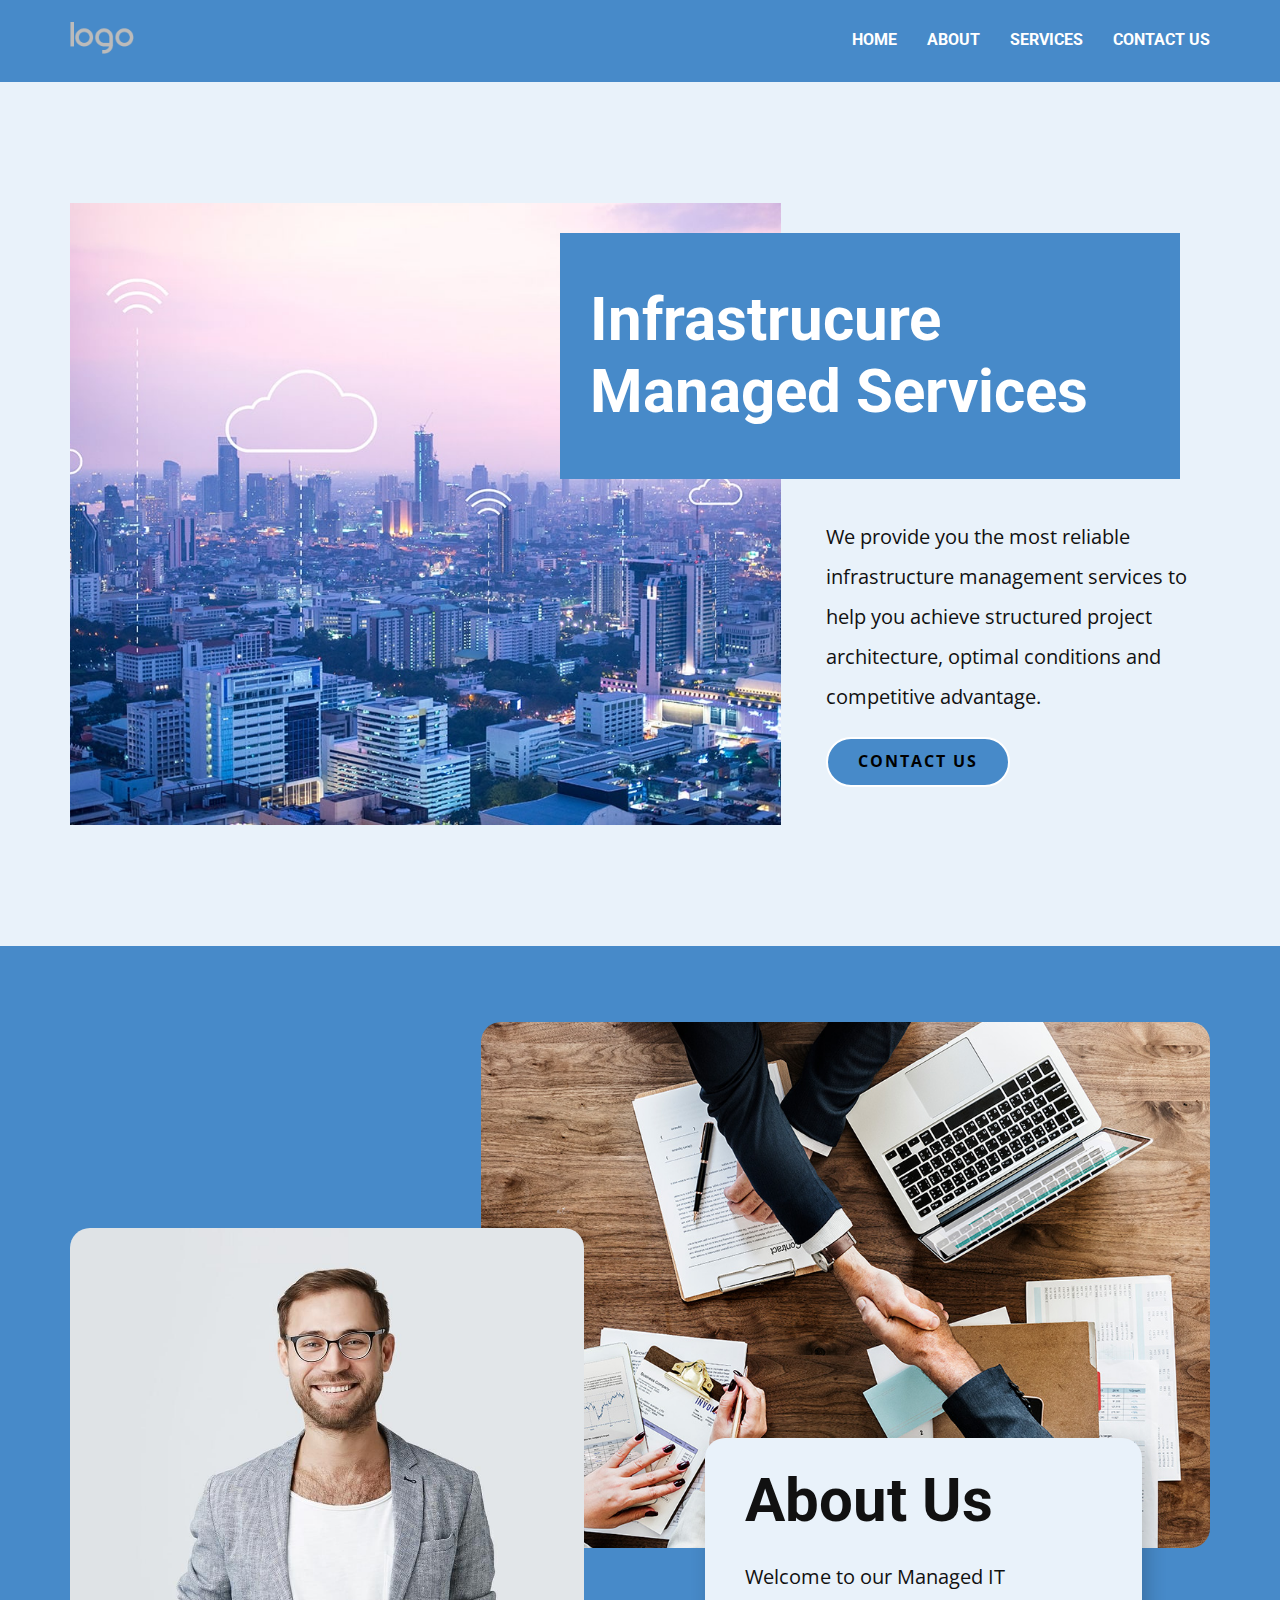
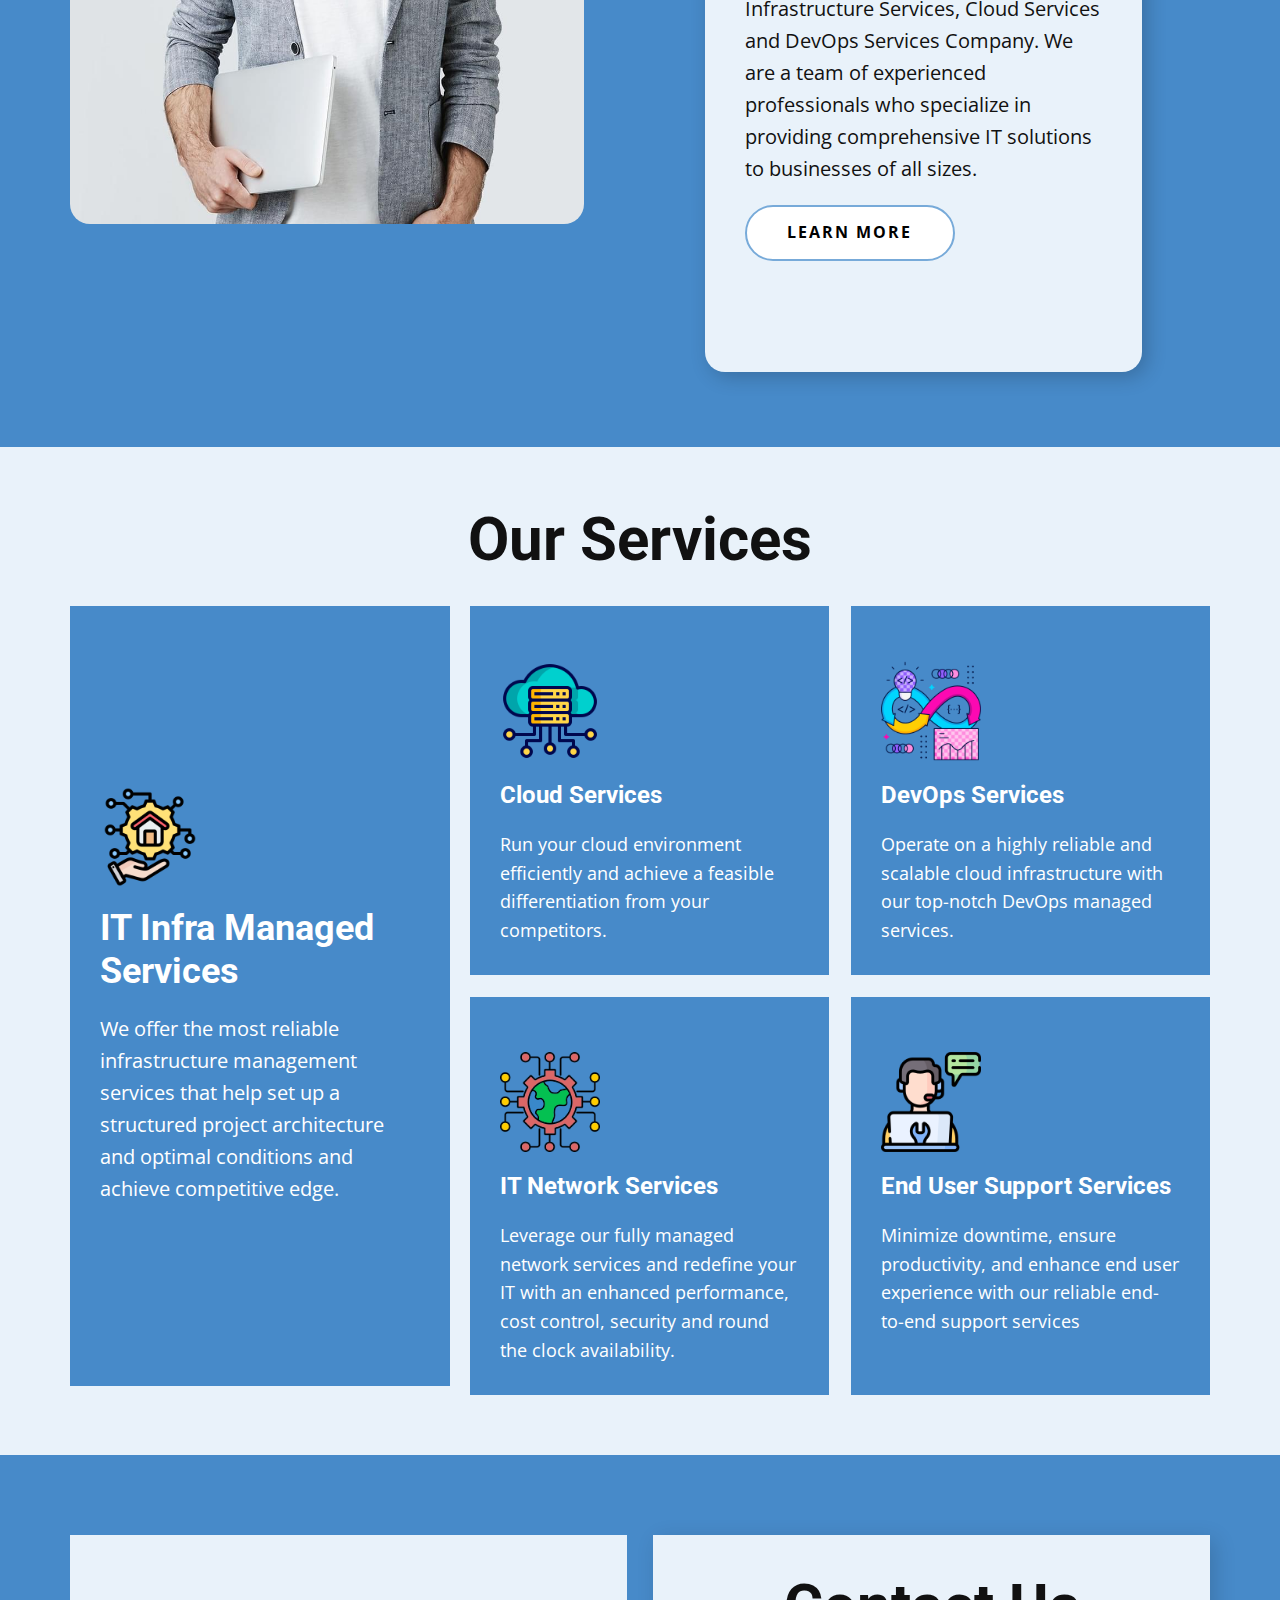
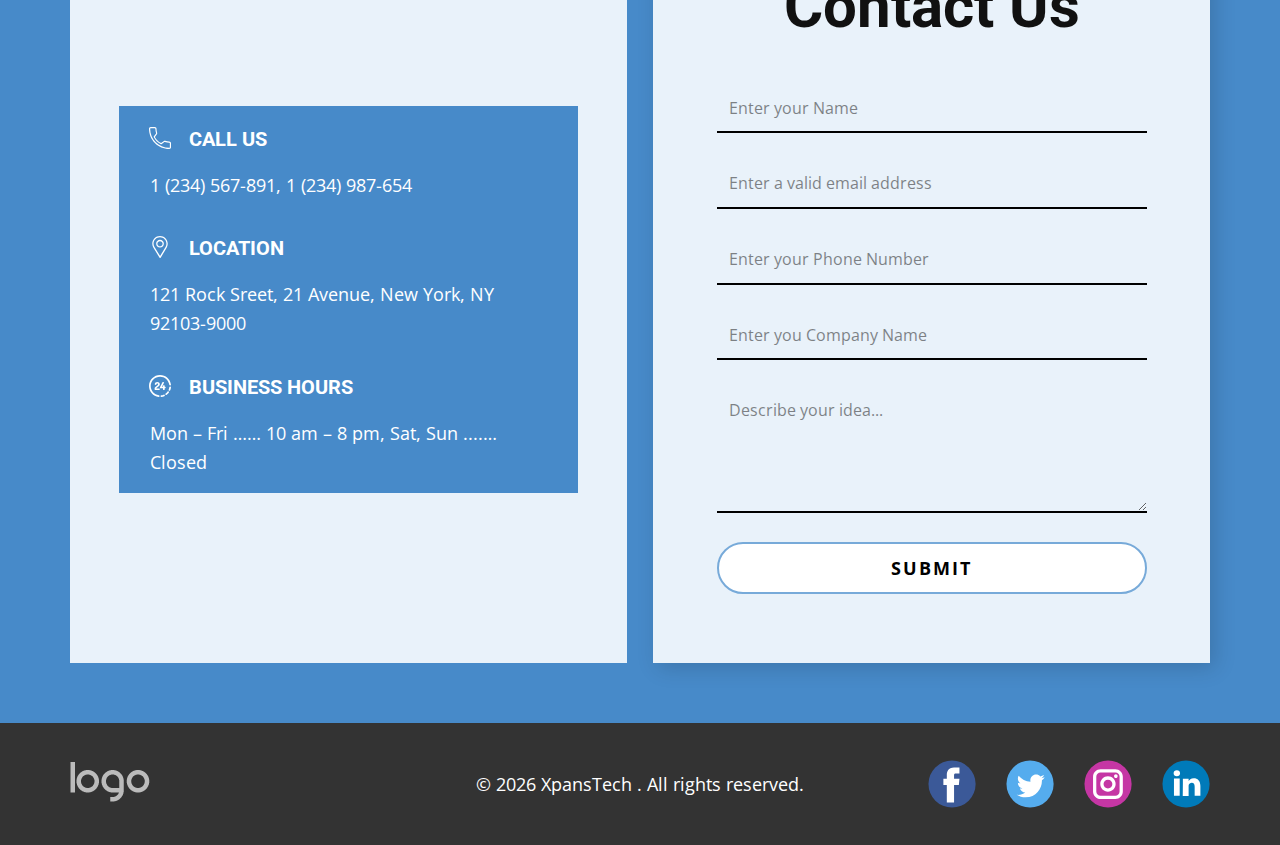
<file: index.html>
<!DOCTYPE html>
<html style="font-size: 16px;" lang="en"><head>
    <meta name="viewport" content="width=device-width, initial-scale=1.0">
    <meta charset="utf-8">
    <meta name="keywords" content="​Infrastrucure Managed Services, About Us, Our Services">
    <meta name="description" content="">
    <title>Home</title>
    <link rel="stylesheet" href="nicepage.css" media="screen">
<link rel="stylesheet" href="Home.css" media="screen">
    <script class="u-script" type="text/javascript" src="jquery.js" defer=""></script>
    <script class="u-script" type="text/javascript" src="nicepage.js" defer=""></script>
    <meta name="generator" content="Nicepage 5.9.3, nicepage.com">
    <meta name="referrer" content="origin">
    <link id="u-theme-google-font" rel="stylesheet" href="https://fonts.googleapis.com/css?family=Roboto:100,100i,300,300i,400,400i,500,500i,700,700i,900,900i|Open+Sans:300,300i,400,400i,500,500i,600,600i,700,700i,800,800i">
    
    
    
    
    <script type="application/ld+json">{
		"@context": "http://schema.org",
		"@type": "Organization",
		"name": "",
		"logo": "images/default-logo.png",
		"sameAs": []
}</script>
    <meta name="theme-color" content="#478ac9">
    <meta property="og:title" content="Home">
    <meta property="og:type" content="website">
  <meta data-intl-tel-input-cdn-path="intlTelInput/"></head>
  <body data-home-page="Home.html" data-home-page-title="Home" class="u-body u-xl-mode" data-lang="en"><header class="u-clearfix u-header u-palette-1-base u-header" id="sec-580e"><div class="u-clearfix u-sheet u-valign-middle u-sheet-1">
        <a href="#" class="u-image u-logo u-image-1" data-image-width="80" data-image-height="40">
          <img src="images/default-logo.png" class="u-logo-image u-logo-image-1">
        </a>
        <nav class="u-menu u-menu-one-level u-offcanvas u-menu-1">
          <div class="menu-collapse" style="font-size: 1rem; letter-spacing: 0px; font-weight: 700; text-transform: uppercase;">
            <a class="u-button-style u-custom-active-border-color u-custom-border u-custom-border-color u-custom-borders u-custom-hover-border-color u-custom-left-right-menu-spacing u-custom-padding-bottom u-custom-text-active-color u-custom-text-color u-custom-text-hover-color u-custom-top-bottom-menu-spacing u-nav-link u-text-active-palette-1-base u-text-hover-palette-2-base" href="#">
              <svg class="u-svg-link" viewBox="0 0 24 24"><use xmlns:xlink="http://www.w3.org/1999/xlink" xlink:href="#menu-hamburger"></use></svg>
              <svg class="u-svg-content" version="1.1" id="menu-hamburger" viewBox="0 0 16 16" x="0px" y="0px" xmlns:xlink="http://www.w3.org/1999/xlink" xmlns="http://www.w3.org/2000/svg"><g><rect y="1" width="16" height="2"></rect><rect y="7" width="16" height="2"></rect><rect y="13" width="16" height="2"></rect>
</g></svg>
            </a>
          </div>
          <div class="u-custom-menu u-nav-container">
            <ul class="u-custom-font u-heading-font u-nav u-spacing-30 u-unstyled u-nav-1"><li class="u-nav-item"><a class="u-border-2 u-border-active-palette-1-base u-border-hover-palette-1-base u-border-no-left u-border-no-right u-border-no-top u-button-style u-nav-link u-text-active-black u-text-hover-grey-90 u-text-white" href="Home.html#Home" style="padding: 10px 0px;">Home</a>
</li><li class="u-nav-item"><a class="u-border-2 u-border-active-palette-1-base u-border-hover-palette-1-base u-border-no-left u-border-no-right u-border-no-top u-button-style u-nav-link u-text-active-black u-text-hover-grey-90 u-text-white" href="Home.html#About" style="padding: 10px 0px;">About</a>
</li><li class="u-nav-item"><a class="u-border-2 u-border-active-palette-1-base u-border-hover-palette-1-base u-border-no-left u-border-no-right u-border-no-top u-button-style u-nav-link u-text-active-black u-text-hover-grey-90 u-text-white" href="Home.html#Services" style="padding: 10px 0px;">Services</a>
</li><li class="u-nav-item"><a class="u-border-2 u-border-active-palette-1-base u-border-hover-palette-1-base u-border-no-left u-border-no-right u-border-no-top u-button-style u-nav-link u-text-active-black u-text-hover-grey-90 u-text-white" href="Home.html#Contact" style="padding: 10px 0px;">Contact Us</a>
</li></ul>
          </div>
          <div class="u-custom-menu u-nav-container-collapse">
            <div class="u-black u-container-style u-inner-container-layout u-opacity u-opacity-95 u-sidenav">
              <div class="u-inner-container-layout u-sidenav-overflow">
                <div class="u-menu-close"></div>
                <ul class="u-align-center u-nav u-popupmenu-items u-unstyled u-nav-2"><li class="u-nav-item"><a class="u-button-style u-nav-link" href="Home.html#Home">Home</a>
</li><li class="u-nav-item"><a class="u-button-style u-nav-link" href="Home.html#About">About</a>
</li><li class="u-nav-item"><a class="u-button-style u-nav-link" href="Home.html#Services">Services</a>
</li><li class="u-nav-item"><a class="u-button-style u-nav-link" href="Home.html#Contact">Contact Us</a>
</li></ul>
              </div>
            </div>
            <div class="u-black u-menu-overlay u-opacity u-opacity-70"></div>
          </div>
        </nav>
      </div></header>
    <section class="u-align-center u-clearfix u-palette-1-light-3 u-section-1" id="Home">
      <div class="u-clearfix u-sheet u-valign-middle-xl u-sheet-1">
        <div class="u-clearfix u-expanded-width-lg u-expanded-width-md u-expanded-width-xl u-gutter-30 u-layout-wrap u-layout-wrap-1">
          <div class="u-layout">
            <div class="u-layout-row">
              <div class="u-container-style u-image u-layout-cell u-size-38 u-image-1" data-image-width="1200" data-image-height="800">
                <div class="u-container-layout u-container-layout-1"></div>
              </div>
              <div class="u-align-left u-container-style u-layout-cell u-right-cell u-shape-rectangle u-size-22 u-layout-cell-2">
                <div class="u-container-layout u-valign-top-xl u-container-layout-2">
                  <div class="u-align-left u-container-style u-group u-palette-1-base u-group-1">
                    <div class="u-container-layout u-valign-middle u-container-layout-3">
                      <h2 class="u-text u-text-1"> Infrastrucure Managed Services</h2>
                    </div>
                  </div>
                  <p class="u-align-left-xs u-text u-text-2">We provide you the most reliable infrastructure management services to help you achieve structured project architecture, optimal conditions and competitive advantage. </p>
                  <a href="Home.html#Contact" class="u-active-white u-border-2 u-border-active-palette-1-base u-border-hover-palette-1-base u-border-white u-btn u-btn-round u-button-style u-hover-white u-palette-1-base u-radius-50 u-text-active-black u-text-black u-text-hover-black u-btn-1" data-animation-name="" data-animation-duration="0" data-animation-delay="0" data-animation-direction="">contact Us</a>
                </div>
              </div>
            </div>
          </div>
        </div>
      </div>
    </section>
    <section class="u-align-center u-clearfix u-palette-1-base u-section-2" id="About" data-animation-name="" data-animation-duration="0" data-animation-delay="0" data-animation-direction="">
      <div class="u-clearfix u-sheet u-valign-middle-lg u-valign-middle-xl u-sheet-1">
        <img class="u-image u-image-round u-radius-20 u-image-1" src="images/hgghgh.jpg" data-image-width="1000" data-image-height="722">
        <img class="u-image u-image-round u-radius-20 u-image-2" src="images/vvv.jpg" data-image-width="1139" data-image-height="1080">
        <div class="u-align-left u-container-style u-expanded-width-xs u-group u-palette-1-light-3 u-radius-20 u-shape-round u-group-1">
          <div class="u-container-layout u-container-layout-1">
            <h2 class="u-align-center-sm u-align-center-xs u-align-left-lg u-align-left-md u-align-left-xl u-text u-text-1" data-animation-name="" data-animation-duration="0" data-animation-delay="0" data-animation-direction="">About Us</h2>
            <p class="u-align-center-sm u-align-center-xs u-text u-text-2">Welcome to our Managed IT Infrastructure Services, Cloud Services and DevOps Services Company. We are a team of experienced professionals who specialize in providing comprehensive IT solutions to businesses of all sizes.&nbsp;&nbsp;<i></i>
            </p>
            <a class="u-active-palette-1-light-1 u-align-center-sm u-align-center-xs u-border-2 u-border-active-white u-border-hover-white u-border-palette-1-light-1 u-btn u-btn-round u-button-style u-hover-palette-1-light-1 u-radius-50 u-text-active-white u-text-black u-text-hover-white u-white u-btn-1" target="_blank">learn more</a>
          </div>
        </div>
      </div>
    </section>
    <section class="u-align-center u-clearfix u-palette-1-light-3 u-section-3" id="Services" data-animation-name="" data-animation-duration="0" data-animation-delay="0" data-animation-direction="">
      <div class="u-clearfix u-sheet u-valign-middle-md u-valign-middle-sm u-valign-middle-xs u-sheet-1">
        <h2 class="u-align-center u-text u-text-1">Our Services</h2>
        <div class="u-container-style u-expanded-width-md u-expanded-width-sm u-expanded-width-xs u-group u-palette-1-base u-shape-rectangle u-group-1">
          <div class="u-container-layout u-valign-middle u-container-layout-1"><span class="u-align-center-sm u-align-center-xs u-align-left-lg u-align-left-md u-align-left-xl u-file-icon u-icon u-icon-1"><img src="images/10068951.png" alt=""></span>
            <h3 class="u-align-center-sm u-align-center-xs u-text u-text-default u-text-2">IT Infra Managed Services</h3>
            <p class="u-align-center-sm u-align-center-xs u-text u-text-default u-text-white u-text-3"> We offer the most reliable infrastructure management services that help set up a structured project architecture and optimal conditions and achieve competitive edge.</p>
          </div>
        </div>
        <div class="u-expanded-width-md u-expanded-width-sm u-expanded-width-xs u-list u-list-1">
          <div class="u-repeater u-repeater-1">
            <div class="u-align-left u-container-style u-list-item u-palette-1-base u-repeater-item u-list-item-1">
              <div class="u-container-layout u-similar-container u-valign-middle-xs u-valign-top-lg u-valign-top-md u-valign-top-sm u-valign-top-xl u-container-layout-2"><span class="u-align-center-sm u-align-center-xs u-file-icon u-icon u-icon-2" data-animation-name="" data-animation-duration="0" data-animation-delay="0" data-animation-direction=""><img src="images/2316109.png" alt=""></span>
                <h4 class="u-align-center-sm u-align-center-xs u-text u-text-default u-text-4">Cloud Services</h4>
                <p class="u-align-center-sm u-align-center-xs u-text u-text-default u-text-5"> Run your cloud environment efficiently and achieve a feasible differentiation from your competitors.</p>
              </div>
            </div>
            <div class="u-align-left u-container-style u-list-item u-palette-1-base u-repeater-item u-video-cover">
              <div class="u-container-layout u-similar-container u-valign-middle-xs u-valign-top-lg u-valign-top-md u-valign-top-sm u-valign-top-xl u-container-layout-3"><span class="u-align-center-sm u-align-center-xs u-file-icon u-icon u-icon-3" data-animation-name="" data-animation-duration="0" data-animation-delay="0" data-animation-direction=""><img src="images/7067842.png" alt=""></span>
                <h4 class="u-align-center-sm u-align-center-xs u-text u-text-default u-text-6"> DevOps Services</h4>
                <p class="u-align-center-sm u-align-center-xs u-text u-text-default u-text-7"> Operate on a highly reliable and scalable cloud infrastructure with our top-notch DevOps managed services.</p>
              </div>
            </div>
            <div class="u-align-left u-container-style u-list-item u-palette-1-base u-repeater-item u-video-cover">
              <div class="u-container-layout u-similar-container u-valign-middle-xs u-valign-top-lg u-valign-top-md u-valign-top-sm u-valign-top-xl u-container-layout-4"><span class="u-align-center-sm u-align-center-xs u-file-icon u-icon u-icon-4" data-animation-name="" data-animation-duration="0" data-animation-delay="0" data-animation-direction=""><img src="images/10283913.png" alt=""></span>
                <h4 class="u-align-center-sm u-align-center-xs u-text u-text-default u-text-8">IT Network Services</h4>
                <p class="u-align-center-sm u-align-center-xs u-text u-text-default u-text-9"> Leverage our fully managed network services and redefine your IT with an enhanced performance, cost control, security and round the clock availability.</p>
              </div>
            </div>
            <div class="u-align-left u-container-style u-list-item u-palette-1-base u-repeater-item u-video-cover">
              <div class="u-container-layout u-similar-container u-valign-middle-xs u-valign-top-lg u-valign-top-md u-valign-top-sm u-valign-top-xl u-container-layout-5"><span class="u-align-center-sm u-align-center-xs u-file-icon u-icon u-icon-5" data-animation-name="" data-animation-duration="0" data-animation-delay="0" data-animation-direction=""><img src="images/4233834.png" alt=""></span>
                <h4 class="u-align-center-sm u-align-center-xs u-text u-text-default u-text-10">End User Support Services</h4>
                <p class="u-align-center-sm u-align-center-xs u-text u-text-default u-text-11"> Minimize downtime, ensure productivity, and enhance end user experience with our reliable end-to-end support services</p>
              </div>
            </div>
          </div>
        </div>
      </div>
    </section>
    <section class="u-clearfix u-palette-1-base u-section-4" id="Contact">
      <div class="u-expanded-width u-palette-1-base u-shape u-shape-rectangle u-shape-1"></div>
      <div class="u-clearfix u-gutter-26 u-layout-wrap u-layout-wrap-1">
        <div class="u-layout">
          <div class="u-layout-row">
            <div class="u-align-center-sm u-align-center-xs u-container-style u-layout-cell u-palette-1-light-3 u-size-30 u-layout-cell-1">
              <div class="u-container-layout u-valign-middle-lg u-valign-middle-md u-valign-middle-xl u-container-layout-1">
                <div class="u-list u-list-1">
                  <div class="u-repeater u-repeater-1">
                    <div class="u-container-style u-list-item u-palette-1-base u-repeater-item u-list-item-1">
                      <div class="u-container-layout u-similar-container u-valign-middle-xl u-container-layout-2"><span class="u-icon u-icon-circle u-text-white u-icon-1"><svg class="u-svg-link" preserveAspectRatio="xMidYMin slice" viewBox="0 0 405.333 405.333" style=""><use xmlns:xlink="http://www.w3.org/1999/xlink" xlink:href="#svg-9ccf"></use></svg><svg class="u-svg-content" viewBox="0 0 405.333 405.333" x="0px" y="0px" id="svg-9ccf" style="enable-background:new 0 0 405.333 405.333;"><g><g><path d="M373.333,266.88c-25.003,0-49.493-3.904-72.725-11.584c-11.328-3.904-24.171-0.896-31.637,6.699l-46.016,34.752    c-52.779-28.16-86.571-61.931-114.389-114.368l33.813-44.928c8.512-8.533,11.563-20.971,7.915-32.64    C142.592,81.472,138.667,56.96,138.667,32c0-17.643-14.357-32-32-32H32C14.357,0,0,14.357,0,32    c0,205.845,167.488,373.333,373.333,373.333c17.643,0,32-14.357,32-32V298.88C405.333,281.237,390.976,266.88,373.333,266.88z     M384,373.333c0,5.888-4.8,10.667-10.667,10.667c-194.091,0-352-157.909-352-352c0-5.888,4.8-10.667,10.667-10.667h74.667    c5.867,0,10.667,4.779,10.667,10.667c0,27.243,4.267,53.995,12.629,79.36c1.237,3.989,0.235,8.107-3.669,12.16l-38.827,51.413    c-2.453,3.264-2.837,7.637-0.981,11.264c31.637,62.144,70.059,100.587,132.651,132.651c3.605,1.877,8.021,1.493,11.285-0.981    l52.523-39.808c2.859-2.816,7.061-3.797,10.859-2.539c25.515,8.427,52.267,12.693,79.531,12.693    c5.867,0,10.667,4.779,10.667,10.667V373.333z"></path>
</g>
</g></svg></span>
                        <h5 class="u-text u-text-1">Call Us</h5>
                        <p class="u-text u-text-2">1 (234) 567-891, 1 (234) 987-654</p>
                      </div>
                    </div>
                    <div class="u-container-style u-list-item u-palette-1-base u-repeater-item u-list-item-2">
                      <div class="u-container-layout u-similar-container u-valign-middle-xl u-container-layout-3"><span class="u-icon u-icon-circle u-text-white u-icon-2"><svg class="u-svg-link" preserveAspectRatio="xMidYMin slice" viewBox="0 0 512 512" style=""><use xmlns:xlink="http://www.w3.org/1999/xlink" xlink:href="#svg-ff8a"></use></svg><svg class="u-svg-content" viewBox="0 0 512 512" x="0px" y="0px" id="svg-ff8a" style="enable-background:new 0 0 512 512;"><g><g><path d="M256,0C156.748,0,76,80.748,76,180c0,33.534,9.289,66.26,26.869,94.652l142.885,230.257    c2.737,4.411,7.559,7.091,12.745,7.091c0.04,0,0.079,0,0.119,0c5.231-0.041,10.063-2.804,12.75-7.292L410.611,272.22    C427.221,244.428,436,212.539,436,180C436,80.748,355.252,0,256,0z M384.866,256.818L258.272,468.186l-129.905-209.34    C113.734,235.214,105.8,207.95,105.8,180c0-82.71,67.49-150.2,150.2-150.2S406.1,97.29,406.1,180    C406.1,207.121,398.689,233.688,384.866,256.818z"></path>
</g>
</g><g><g><path d="M256,90c-49.626,0-90,40.374-90,90c0,49.309,39.717,90,90,90c50.903,0,90-41.233,90-90C346,130.374,305.626,90,256,90z     M256,240.2c-33.257,0-60.2-27.033-60.2-60.2c0-33.084,27.116-60.2,60.2-60.2s60.1,27.116,60.1,60.2    C316.1,212.683,289.784,240.2,256,240.2z"></path>
</g>
</g></svg></span>
                        <h5 class="u-text u-text-3">Location</h5>
                        <p class="u-text u-text-4">121 Rock Sreet, 21 Avenue, New York, NY 92103-9000</p>
                      </div>
                    </div>
                    <div class="u-container-style u-list-item u-palette-1-base u-repeater-item u-list-item-3">
                      <div class="u-container-layout u-similar-container u-valign-middle-xl u-container-layout-4"><span class="u-icon u-icon-circle u-text-white u-icon-3"><svg class="u-svg-link" preserveAspectRatio="xMidYMin slice" viewBox="0 0 512.00042 512" style=""><use xmlns:xlink="http://www.w3.org/1999/xlink" xlink:href="#svg-279b"></use></svg><svg class="u-svg-content" viewBox="0 0 512.00042 512" id="svg-279b"><path d="m172.578125 310.394531v2.308594h67.191406c6.414063 0 12.054688 7.953125 12.054688 17.183594 0 9.234375-5.640625 17.695312-12.054688 17.695312h-91.300781c-7.183594 0-17.441406-4.871093-17.441406-12.308593v-24.878907c0-40.265625 80.789062-63.347656 80.789062-95.917969 0-8.207031-5.128906-18.210937-19.492187-18.210937-10.257813 0-19.234375 5.128906-19.234375 19.238281 0 7.4375-7.953125 14.617188-21.03125 14.617188-10.257813 0-17.953125-4.617188-17.953125-20.773438 0-31.289062 28.726562-49.242187 57.960937-49.242187 29.753906 0 59.757813 18.722656 59.757813 53.089843 0 55.652344-79.246094 73.863282-79.246094 97.199219zm216.199219-20.773437c0-9.230469-4.101563-18.464844-12.308594-18.464844h-11.027344v-17.953125c0-8.460937-10.003906-12.054687-20.007812-12.054687-10 0-20.003906 3.59375-20.003906 12.054687v17.953125h-22.054688l45.394531-91.046875c.769531-1.792969 1.28125-3.332031 1.28125-4.871094 0-9.234375-13.078125-15.132812-20.003906-15.132812-6.414063 0-12.824219 2.820312-16.671875 10.257812l-59.242188 116.183594c-1.539062 2.820313-2.054687 5.640625-2.054687 7.691406 0 8.976563 5.898437 13.851563 13.335937 13.851563h60.015626v27.183594c0 8.207031 10.003906 12.3125 20.003906 12.3125 10.003906 0 20.007812-4.105469 20.007812-12.3125v-27.183594h11.027344c6.15625 0 12.308594-9.234375 12.308594-18.46875zm-48.105469 167.53125c-17.921875 7.503906-36.804687 12.554687-56.128906 15.003906-10.957031 1.390625-18.710938 11.402344-17.320313 22.359375 1.386719 10.925781 11.367188 18.714844 22.355469 17.324219 22.90625-2.90625 45.292969-8.894532 66.546875-17.792969 10.1875-4.269531 14.988281-15.984375 10.71875-26.171875-4.265625-10.1875-15.980469-14.992188-26.171875-10.722656zm116.710937-72.226563c-8.769531-6.710937-21.324218-5.039062-28.039062 3.730469-11.757812 15.367188-25.519531 29.113281-40.898438 40.855469-8.78125 6.699219-10.464843 19.25-3.765624 28.03125 6.714843 8.792969 19.269531 10.453125 28.035156 3.761719 18.199218-13.894532 34.484375-30.15625 48.398437-48.339844 6.710938-8.773438 5.039063-21.324219-3.730469-28.039063zm37.125-117.773437c-10.949218-1.386719-20.964843 6.371094-22.351562 17.328125-2.445312 19.320312-7.484375 38.199219-14.980469 56.121093-4.261719 10.1875.542969 21.90625 10.730469 26.167969 10.148438 4.246094 21.890625-.496093 26.171875-10.730469 8.886719-21.253906 14.863281-43.636718 17.761719-66.535156 1.386718-10.957031-6.371094-20.964844-17.332032-22.351562zm-265.167968 205.003906c-107.941406-13.691406-189.339844-106.214844-189.339844-215.210938 0-119.894531 97.023438-216.945312 216.941406-216.945312 108.996094 0 201.511719 81.398438 215.207032 189.34375 1.390624 10.957031 11.414062 18.714844 22.355468 17.324219 10.957032-1.390625 18.714844-11.398438 17.324219-22.359375-16.101563-126.933594-124.492187-224.308594-254.886719-224.308594-142.003906 0-256.941406 114.921875-256.941406 256.945312 0 130.527344 97.496094 238.804688 224.304688 254.894532 10.929687 1.382812 20.964843-6.335938 22.359374-17.324219 1.390626-10.957031-6.367187-20.96875-17.324218-22.359375zm0 0"></path></svg></span>
                        <h5 class="u-text u-text-5">Business Hours</h5>
                        <p class="u-text u-text-6">Mon – Fri …… 10 am – 8 pm, Sat, Sun ....… Closed</p>
                      </div>
                    </div>
                  </div>
                </div>
              </div>
            </div>
            <div class="u-align-center u-container-style u-layout-cell u-palette-1-light-3 u-size-30 u-layout-cell-2">
              <div class="u-container-layout u-container-layout-5">
                <h3 class="u-align-center u-text u-text-7" data-animation-name="" data-animation-duration="0" data-animation-delay="0" data-animation-direction="">Contact Us</h3>
                <div class="u-align-left u-form u-form-1">
                  <form action="https://forms.nicepagesrv.com/v2/form/process" class="u-clearfix u-form-spacing-28 u-form-vertical u-inner-form" style="padding: 10px" source="email" name="form">
                    <div class="u-form-group u-form-name">
                      <label for="name-5a14" class="u-form-control-hidden u-label" wfd-invisible="true">Name</label>
                      <input type="text" placeholder="Enter your Name" id="name-5a14" name="name" class="u-border-2 u-border-black u-border-no-left u-border-no-right u-border-no-top u-input u-input-rectangle u-palette-1-light-3 u-text-body-color" required="">
                    </div>
                    <div class="u-form-email u-form-group">
                      <label for="email-5a14" class="u-form-control-hidden u-label" wfd-invisible="true">Email</label>
                      <input type="email" placeholder="Enter a valid email address" id="email-5a14" name="email" class="u-border-2 u-border-black u-border-no-left u-border-no-right u-border-no-top u-input u-input-rectangle u-palette-1-light-3 u-text-body-color" required="">
                    </div>
                    <div class="u-form-group u-form-phone">
                      <label for="text-9d53" class="u-form-control-hidden u-label"></label>
                      <input type="tel" id="text-9d53" name="Number" class="u-border-2 u-border-black u-border-no-left u-border-no-right u-border-no-top u-input u-input-rectangle u-palette-1-light-3 u-text-body-color" placeholder="Enter your Phone Number" required="required">
                    </div>
                    <div class="u-form-group">
                      <label for="text-36b9" class="u-form-control-hidden u-label"></label>
                      <input type="text" id="text-36b9" name="text" class="u-border-2 u-border-black u-border-no-left u-border-no-right u-border-no-top u-input u-input-rectangle u-palette-1-light-3 u-text-body-color" placeholder="Enter you Company Name" required="required">
                    </div>
                    <div class="u-form-group u-form-message">
                      <label for="message-5a14" class="u-form-control-hidden u-label" wfd-invisible="true">Message</label>
                      <textarea placeholder="Describe your idea..." rows="4" cols="50" id="message-5a14" name="message" class="u-border-2 u-border-black u-border-no-left u-border-no-right u-border-no-top u-input u-input-rectangle u-palette-1-light-3 u-text-body-color" required=""></textarea>
                    </div>
                    <div class="u-form-group u-form-submit">
                      <a href="#" class="u-active-palette-1-light-1 u-border-2 u-border-active-white u-border-hover-white u-border-palette-1-light-1 u-btn u-btn-round u-btn-submit u-button-style u-hover-palette-1-light-1 u-radius-50 u-text-active-white u-text-black u-text-hover-white u-white u-btn-1" data-animation-name="" data-animation-duration="0" data-animation-delay="0" data-animation-direction="">Submit</a>
                      <input type="submit" value="submit" class="u-form-control-hidden" wfd-invisible="true">
                    </div>
                    <div class="u-form-send-message u-form-send-success" wfd-invisible="true"> Thank you! Your message has been sent. </div>
                    <div class="u-form-send-error u-form-send-message" wfd-invisible="true"> Unable to send your message. Please fix errors then try again. </div>
                    <input type="hidden" value="" name="recaptchaResponse" wfd-invisible="true">
                    <input type="hidden" name="formServices" value="c128a06fda8a84b79218383d88ad74d3">
                  </form>
                </div>
              </div>
            </div>
          </div>
        </div>
      </div>
    </section>
    
    
    <footer class="u-align-center-md u-align-center-sm u-align-center-xs u-clearfix u-footer u-grey-80" id="sec-3ff5"><div class="u-clearfix u-sheet u-sheet-1">
        <a href="#" class="u-image u-logo u-image-1" data-image-width="80" data-image-height="40">
          <img src="images/default-logo.png" class="u-logo-image u-logo-image-1">
        </a>
        <div class="u-align-right u-social-icons u-spacing-30 u-social-icons-1">
          <a class="u-social-url" title="facebook" target="_blank" href=""><span class="u-icon u-social-facebook u-social-icon u-icon-1"><svg class="u-svg-link" preserveAspectRatio="xMidYMin slice" viewBox="0 0 112 112" style=""><use xmlns:xlink="http://www.w3.org/1999/xlink" xlink:href="#svg-ce14"></use></svg><svg class="u-svg-content" viewBox="0 0 112 112" x="0" y="0" id="svg-ce14"><circle fill="currentColor" cx="56.1" cy="56.1" r="55"></circle><path fill="#FFFFFF" d="M73.5,31.6h-9.1c-1.4,0-3.6,0.8-3.6,3.9v8.5h12.6L72,58.3H60.8v40.8H43.9V58.3h-8V43.9h8v-9.2
      c0-6.7,3.1-17,17-17h12.5v13.9H73.5z"></path></svg></span>
          </a>
          <a class="u-social-url" title="twitter" target="_blank" href=""><span class="u-icon u-social-icon u-social-twitter u-icon-2"><svg class="u-svg-link" preserveAspectRatio="xMidYMin slice" viewBox="0 0 112 112" style=""><use xmlns:xlink="http://www.w3.org/1999/xlink" xlink:href="#svg-899d"></use></svg><svg class="u-svg-content" viewBox="0 0 112 112" x="0" y="0" id="svg-899d"><circle fill="currentColor" class="st0" cx="56.1" cy="56.1" r="55"></circle><path fill="#FFFFFF" d="M83.8,47.3c0,0.6,0,1.2,0,1.7c0,17.7-13.5,38.2-38.2,38.2C38,87.2,31,85,25,81.2c1,0.1,2.1,0.2,3.2,0.2
      c6.3,0,12.1-2.1,16.7-5.7c-5.9-0.1-10.8-4-12.5-9.3c0.8,0.2,1.7,0.2,2.5,0.2c1.2,0,2.4-0.2,3.5-0.5c-6.1-1.2-10.8-6.7-10.8-13.1
      c0-0.1,0-0.1,0-0.2c1.8,1,3.9,1.6,6.1,1.7c-3.6-2.4-6-6.5-6-11.2c0-2.5,0.7-4.8,1.8-6.7c6.6,8.1,16.5,13.5,27.6,14
      c-0.2-1-0.3-2-0.3-3.1c0-7.4,6-13.4,13.4-13.4c3.9,0,7.3,1.6,9.8,4.2c3.1-0.6,5.9-1.7,8.5-3.3c-1,3.1-3.1,5.8-5.9,7.4
      c2.7-0.3,5.3-1,7.7-2.1C88.7,43,86.4,45.4,83.8,47.3z"></path></svg></span>
          </a>
          <a class="u-social-url" title="instagram" target="_blank" href=""><span class="u-icon u-social-icon u-social-instagram u-icon-3"><svg class="u-svg-link" preserveAspectRatio="xMidYMin slice" viewBox="0 0 112 112" style=""><use xmlns:xlink="http://www.w3.org/1999/xlink" xlink:href="#svg-62c0"></use></svg><svg class="u-svg-content" viewBox="0 0 112 112" x="0" y="0" id="svg-62c0"><circle fill="currentColor" cx="56.1" cy="56.1" r="55"></circle><path fill="#FFFFFF" d="M55.9,38.2c-9.9,0-17.9,8-17.9,17.9C38,66,46,74,55.9,74c9.9,0,17.9-8,17.9-17.9C73.8,46.2,65.8,38.2,55.9,38.2
      z M55.9,66.4c-5.7,0-10.3-4.6-10.3-10.3c-0.1-5.7,4.6-10.3,10.3-10.3c5.7,0,10.3,4.6,10.3,10.3C66.2,61.8,61.6,66.4,55.9,66.4z"></path><path fill="#FFFFFF" d="M74.3,33.5c-2.3,0-4.2,1.9-4.2,4.2s1.9,4.2,4.2,4.2s4.2-1.9,4.2-4.2S76.6,33.5,74.3,33.5z"></path><path fill="#FFFFFF" d="M73.1,21.3H38.6c-9.7,0-17.5,7.9-17.5,17.5v34.5c0,9.7,7.9,17.6,17.5,17.6h34.5c9.7,0,17.5-7.9,17.5-17.5V38.8
      C90.6,29.1,82.7,21.3,73.1,21.3z M83,73.3c0,5.5-4.5,9.9-9.9,9.9H38.6c-5.5,0-9.9-4.5-9.9-9.9V38.8c0-5.5,4.5-9.9,9.9-9.9h34.5
      c5.5,0,9.9,4.5,9.9,9.9V73.3z"></path></svg></span>
          </a>
          <a class="u-social-url" target="_blank" data-type="LinkedIn" title="LinkedIn" href=""><span class="u-icon u-social-icon u-social-linkedin u-icon-4"><svg class="u-svg-link" preserveAspectRatio="xMidYMin slice" viewBox="0 0 112 112" style=""><use xmlns:xlink="http://www.w3.org/1999/xlink" xlink:href="#svg-4bea"></use></svg><svg class="u-svg-content" viewBox="0 0 112 112" x="0" y="0" id="svg-4bea"><circle fill="currentColor" cx="56.1" cy="56.1" r="55"></circle><path fill="#FFFFFF" d="M41.3,83.7H27.9V43.4h13.4V83.7z M34.6,37.9L34.6,37.9c-4.6,0-7.5-3.1-7.5-7c0-4,3-7,7.6-7s7.4,3,7.5,7
      C42.2,34.8,39.2,37.9,34.6,37.9z M89.6,83.7H76.2V62.2c0-5.4-1.9-9.1-6.8-9.1c-3.7,0-5.9,2.5-6.9,4.9c-0.4,0.9-0.4,2.1-0.4,3.3v22.5
      H48.7c0,0,0.2-36.5,0-40.3h13.4v5.7c1.8-2.7,5-6.7,12.1-6.7c8.8,0,15.4,5.8,15.4,18.1V83.7z"></path></svg></span>
          </a>
        </div>
        <p class="u-align-center-lg u-align-center-md u-align-center-xl u-text u-text-1"> ©&nbsp;<span id="year"></span>&nbsp;XpansTech&nbsp;. All rights reserved.</p>
      </div></footer>
      <script>
        let date = new Date();
        let year = date.getFullYear();
        document.getElementById("year").innerText = year;
      </script>
  
</body></html>
</file>
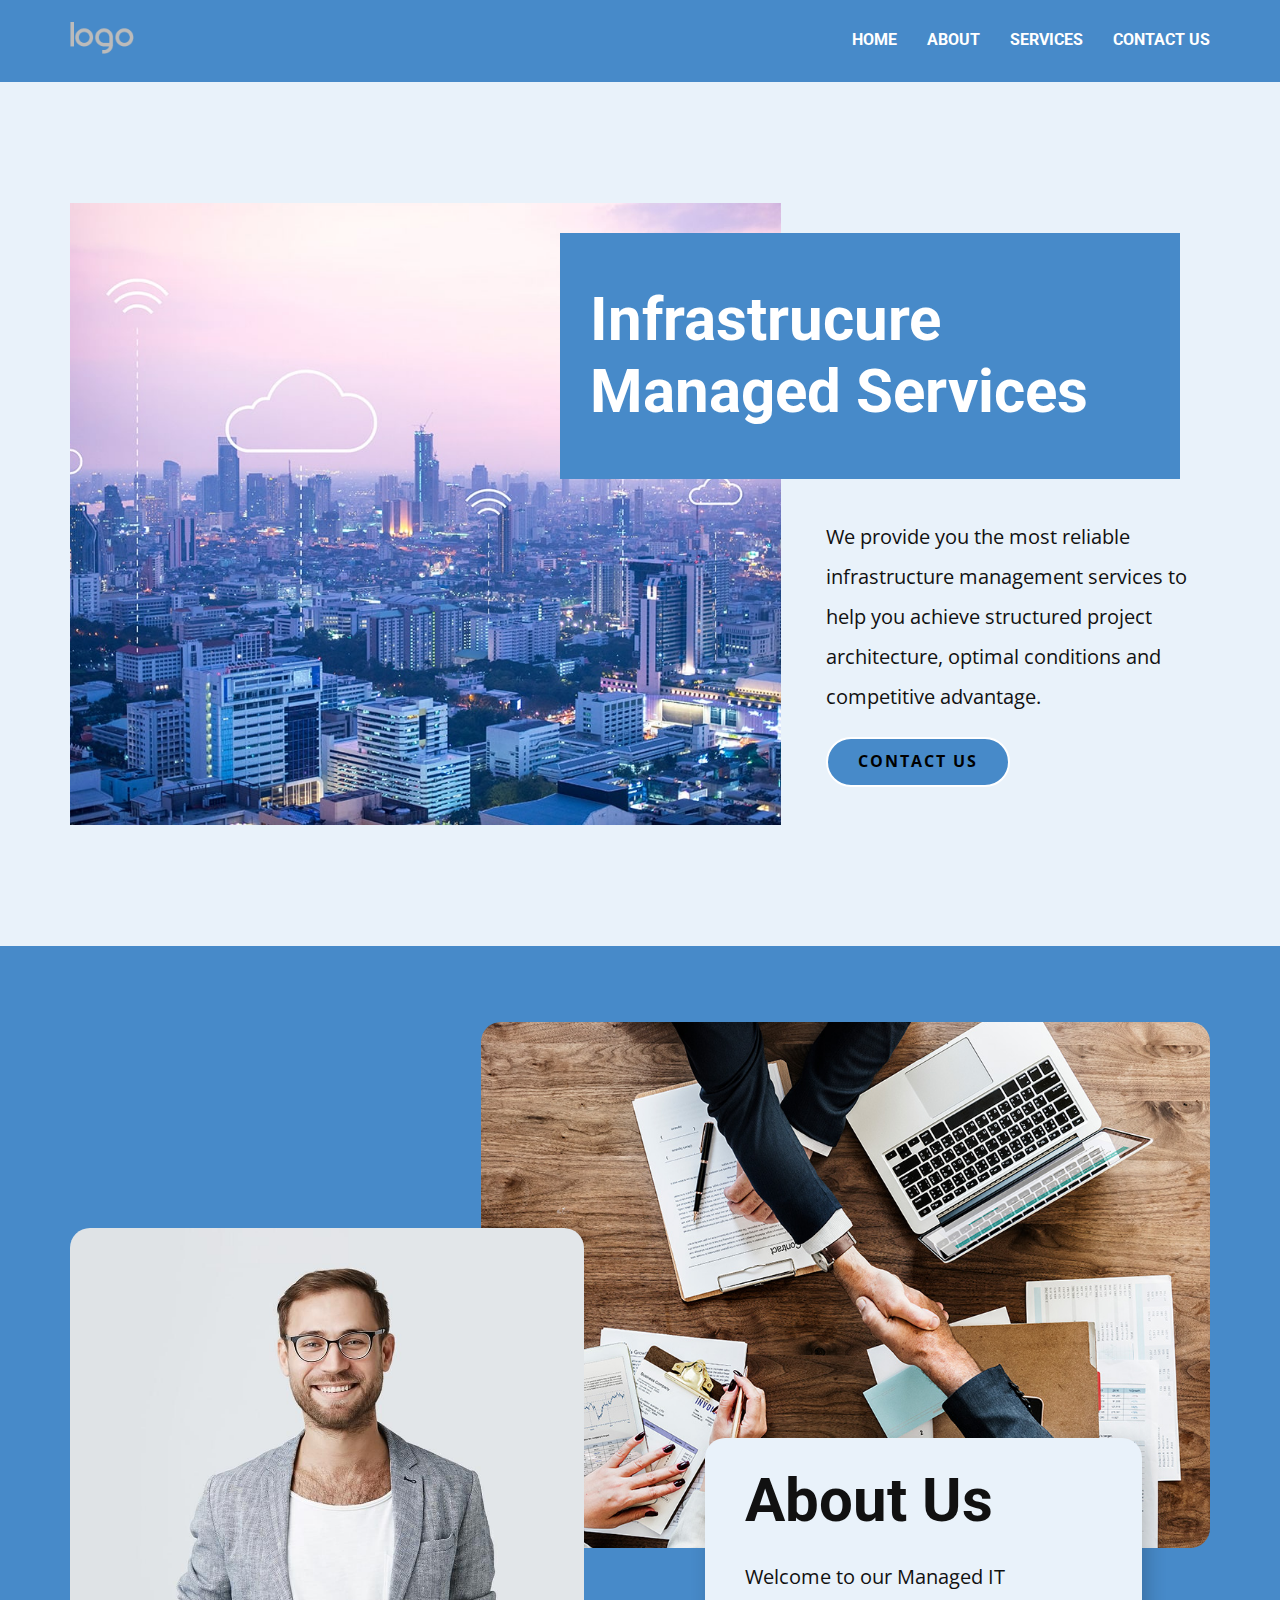
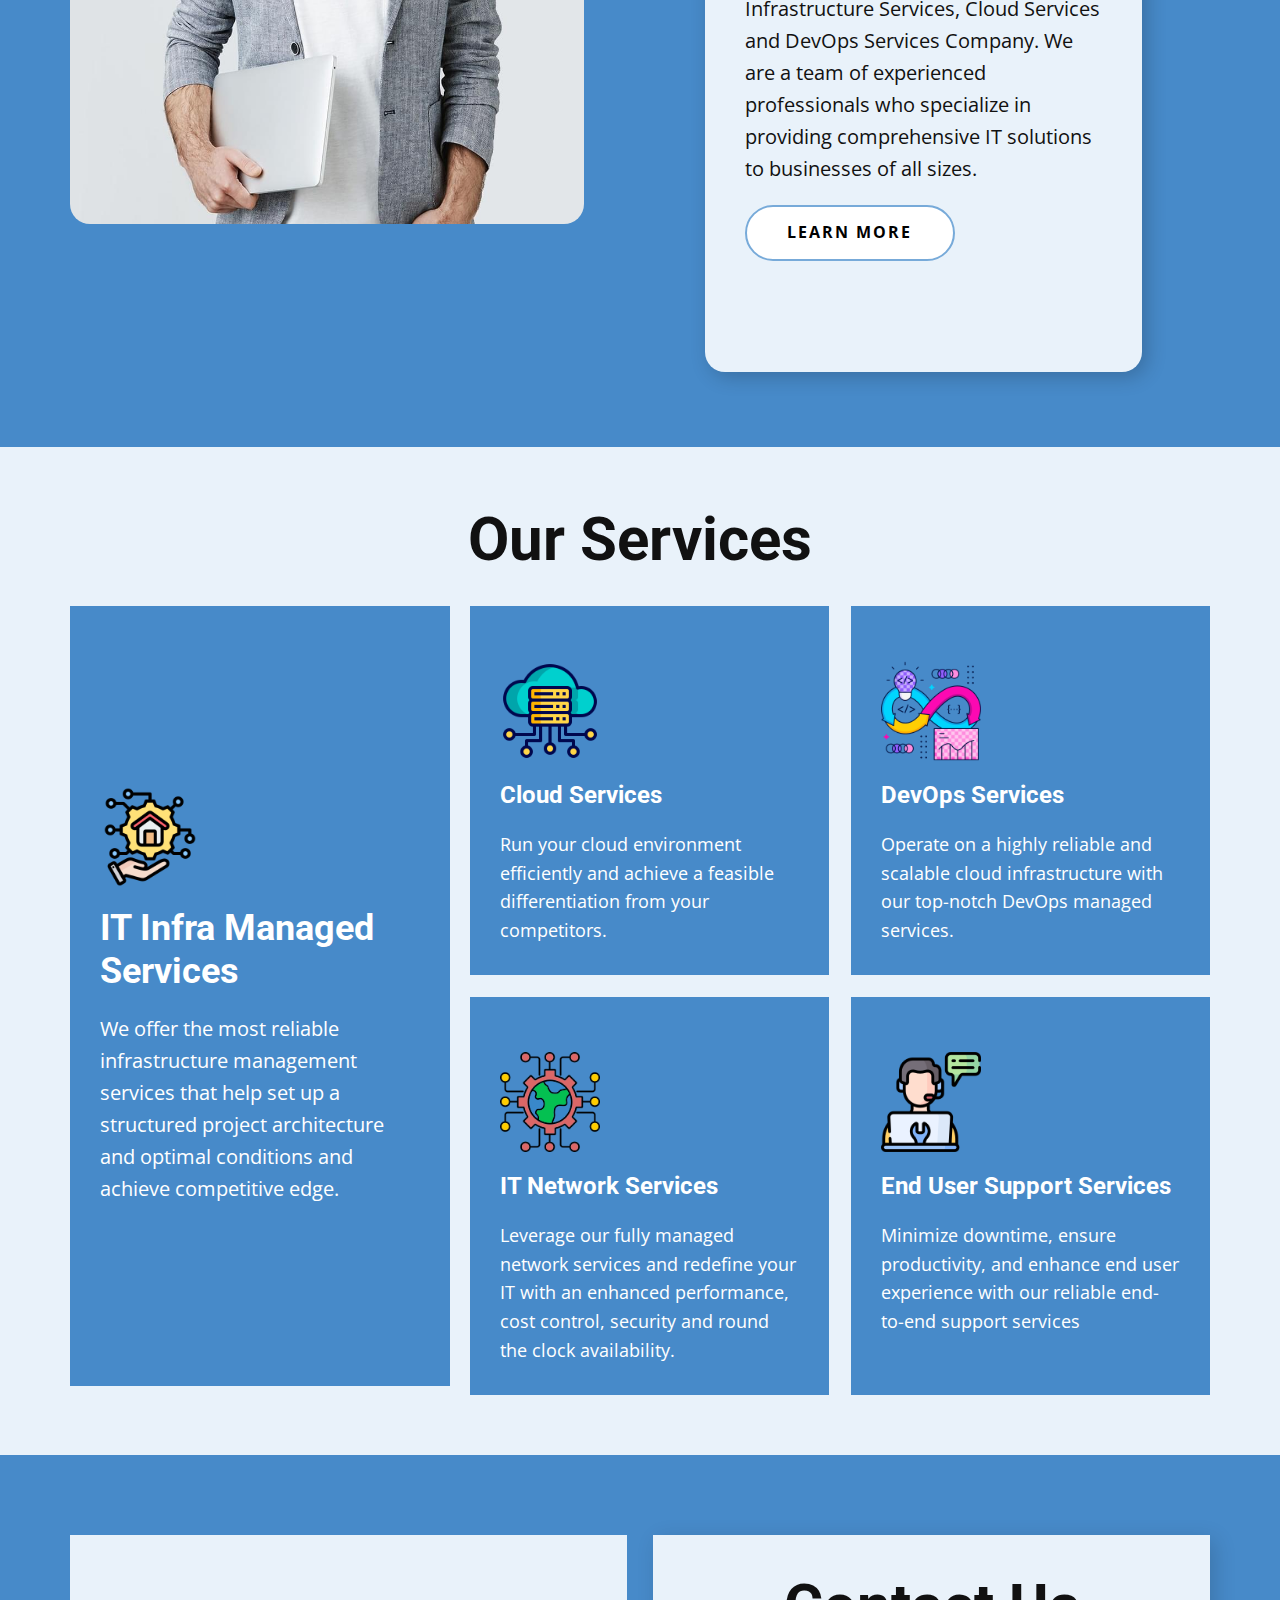
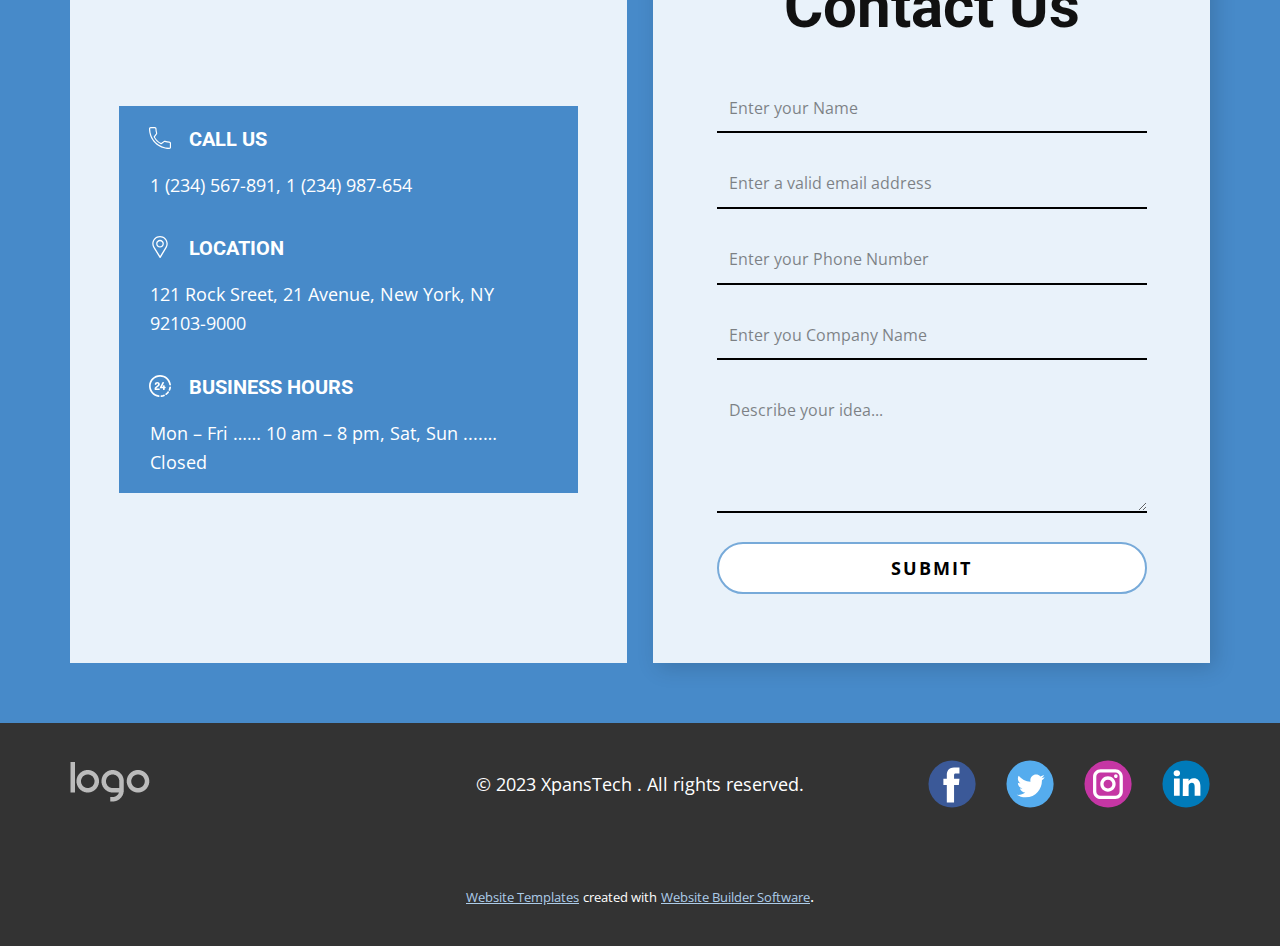
<file: Home.html>
<!DOCTYPE html>
<html style="font-size: 16px;" lang="en"><head>
    <meta name="viewport" content="width=device-width, initial-scale=1.0">
    <meta charset="utf-8">
    <meta name="keywords" content="​Infrastrucure Managed Services, About Us, Our Services">
    <meta name="description" content="">
    <title>Home</title>
    <link rel="stylesheet" href="nicepage.css" media="screen">
<link rel="stylesheet" href="Home.css" media="screen">
    <script class="u-script" type="text/javascript" src="jquery.js" defer=""></script>
    <script class="u-script" type="text/javascript" src="nicepage.js" defer=""></script>
    <meta name="generator" content="Nicepage 5.9.3, nicepage.com">
    <meta name="referrer" content="origin">
    <link id="u-theme-google-font" rel="stylesheet" href="https://fonts.googleapis.com/css?family=Roboto:100,100i,300,300i,400,400i,500,500i,700,700i,900,900i|Open+Sans:300,300i,400,400i,500,500i,600,600i,700,700i,800,800i">
    
    
    
    
    
    <script type="application/ld+json">{
		"@context": "http://schema.org",
		"@type": "Organization",
		"name": "",
		"logo": "images/default-logo.png",
		"sameAs": []
}</script>
    <meta name="theme-color" content="#478ac9">
    <meta property="og:title" content="Home">
    <meta property="og:type" content="website">
  <meta data-intl-tel-input-cdn-path="intlTelInput/"></head>
  <body class="u-body u-xl-mode" data-lang="en"><header class="u-clearfix u-header u-palette-1-base u-header" id="sec-580e"><div class="u-clearfix u-sheet u-valign-middle u-sheet-1">
        <a href="https://nicepage.com" class="u-image u-logo u-image-1" data-image-width="80" data-image-height="40">
          <img src="images/default-logo.png" class="u-logo-image u-logo-image-1">
        </a>
        <nav class="u-menu u-menu-one-level u-offcanvas u-menu-1">
          <div class="menu-collapse" style="font-size: 1rem; letter-spacing: 0px; font-weight: 700; text-transform: uppercase;">
            <a class="u-button-style u-custom-active-border-color u-custom-border u-custom-border-color u-custom-borders u-custom-hover-border-color u-custom-left-right-menu-spacing u-custom-padding-bottom u-custom-text-active-color u-custom-text-color u-custom-text-hover-color u-custom-top-bottom-menu-spacing u-nav-link u-text-active-palette-1-base u-text-hover-palette-2-base" href="#">
              <svg class="u-svg-link" viewBox="0 0 24 24"><use xmlns:xlink="http://www.w3.org/1999/xlink" xlink:href="#menu-hamburger"></use></svg>
              <svg class="u-svg-content" version="1.1" id="menu-hamburger" viewBox="0 0 16 16" x="0px" y="0px" xmlns:xlink="http://www.w3.org/1999/xlink" xmlns="http://www.w3.org/2000/svg"><g><rect y="1" width="16" height="2"></rect><rect y="7" width="16" height="2"></rect><rect y="13" width="16" height="2"></rect>
</g></svg>
            </a>
          </div>
          <div class="u-custom-menu u-nav-container">
            <ul class="u-custom-font u-heading-font u-nav u-spacing-30 u-unstyled u-nav-1"><li class="u-nav-item"><a class="u-border-2 u-border-active-palette-1-base u-border-hover-palette-1-base u-border-no-left u-border-no-right u-border-no-top u-button-style u-nav-link u-text-active-black u-text-hover-grey-90 u-text-white" href="Home.html#Home" style="padding: 10px 0px;">Home</a>
</li><li class="u-nav-item"><a class="u-border-2 u-border-active-palette-1-base u-border-hover-palette-1-base u-border-no-left u-border-no-right u-border-no-top u-button-style u-nav-link u-text-active-black u-text-hover-grey-90 u-text-white" href="Home.html#About" style="padding: 10px 0px;">About</a>
</li><li class="u-nav-item"><a class="u-border-2 u-border-active-palette-1-base u-border-hover-palette-1-base u-border-no-left u-border-no-right u-border-no-top u-button-style u-nav-link u-text-active-black u-text-hover-grey-90 u-text-white" href="Home.html#Services" style="padding: 10px 0px;">Services</a>
</li><li class="u-nav-item"><a class="u-border-2 u-border-active-palette-1-base u-border-hover-palette-1-base u-border-no-left u-border-no-right u-border-no-top u-button-style u-nav-link u-text-active-black u-text-hover-grey-90 u-text-white" href="Home.html#Contact" style="padding: 10px 0px;">Contact Us</a>
</li></ul>
          </div>
          <div class="u-custom-menu u-nav-container-collapse">
            <div class="u-black u-container-style u-inner-container-layout u-opacity u-opacity-95 u-sidenav">
              <div class="u-inner-container-layout u-sidenav-overflow">
                <div class="u-menu-close"></div>
                <ul class="u-align-center u-nav u-popupmenu-items u-unstyled u-nav-2"><li class="u-nav-item"><a class="u-button-style u-nav-link" href="Home.html#Home">Home</a>
</li><li class="u-nav-item"><a class="u-button-style u-nav-link" href="Home.html#About">About</a>
</li><li class="u-nav-item"><a class="u-button-style u-nav-link" href="Home.html#Services">Services</a>
</li><li class="u-nav-item"><a class="u-button-style u-nav-link" href="Home.html#Contact">Contact Us</a>
</li></ul>
              </div>
            </div>
            <div class="u-black u-menu-overlay u-opacity u-opacity-70"></div>
          </div>
        </nav>
      </div></header>
    <section class="u-align-center u-clearfix u-palette-1-light-3 u-section-1" id="Home">
      <div class="u-clearfix u-sheet u-valign-middle-xl u-sheet-1">
        <div class="u-clearfix u-expanded-width-lg u-expanded-width-md u-expanded-width-xl u-gutter-30 u-layout-wrap u-layout-wrap-1">
          <div class="u-layout">
            <div class="u-layout-row">
              <div class="u-container-style u-image u-layout-cell u-size-38 u-image-1" data-image-width="1200" data-image-height="800">
                <div class="u-container-layout u-container-layout-1"></div>
              </div>
              <div class="u-align-left u-container-style u-layout-cell u-right-cell u-shape-rectangle u-size-22 u-layout-cell-2">
                <div class="u-container-layout u-valign-top-xl u-container-layout-2">
                  <div class="u-align-left u-container-style u-group u-palette-1-base u-group-1">
                    <div class="u-container-layout u-valign-middle u-container-layout-3">
                      <h2 class="u-text u-text-1"> Infrastrucure Managed Services</h2>
                    </div>
                  </div>
                  <p class="u-align-left-xs u-text u-text-2">We provide you the most reliable infrastructure management services to help you achieve structured project architecture, optimal conditions and competitive advantage. </p>
                  <a href="#" class="u-active-white u-border-2 u-border-active-palette-1-base u-border-hover-palette-1-base u-border-white u-btn u-btn-round u-button-style u-hover-white u-palette-1-base u-radius-50 u-text-active-black u-text-black u-text-hover-black u-btn-1" data-animation-name="" data-animation-duration="0" data-animation-delay="0" data-animation-direction="">contact Us</a>
                </div>
              </div>
            </div>
          </div>
        </div>
      </div>
    </section>
    <section class="u-align-center u-clearfix u-palette-1-base u-section-2" id="About" data-animation-name="" data-animation-duration="0" data-animation-delay="0" data-animation-direction="">
      <div class="u-clearfix u-sheet u-valign-middle-lg u-valign-middle-xl u-sheet-1">
        <img class="u-image u-image-round u-radius-20 u-image-1" src="images/hgghgh.jpg" data-image-width="1000" data-image-height="722">
        <img class="u-image u-image-round u-radius-20 u-image-2" src="images/vvv.jpg" data-image-width="1139" data-image-height="1080">
        <div class="u-align-left u-container-style u-expanded-width-xs u-group u-palette-1-light-3 u-radius-20 u-shape-round u-group-1">
          <div class="u-container-layout u-container-layout-1">
            <h2 class="u-align-center-sm u-align-center-xs u-align-left-lg u-align-left-md u-align-left-xl u-text u-text-1" data-animation-name="" data-animation-duration="0" data-animation-delay="0" data-animation-direction="">About Us</h2>
            <p class="u-align-center-sm u-align-center-xs u-text u-text-2">Welcome to our Managed IT Infrastructure Services, Cloud Services and DevOps Services Company. We are a team of experienced professionals who specialize in providing comprehensive IT solutions to businesses of all sizes.&nbsp;&nbsp;<i></i>
            </p>
            <a href="https://nicepage.com/k/quiz-html-templates" class="u-active-palette-1-light-1 u-align-center-sm u-align-center-xs u-border-2 u-border-active-white u-border-hover-white u-border-palette-1-light-1 u-btn u-btn-round u-button-style u-hover-palette-1-light-1 u-radius-50 u-text-active-white u-text-black u-text-hover-white u-white u-btn-1" target="_blank">learn more</a>
          </div>
        </div>
      </div>
    </section>
    <section class="u-align-center u-clearfix u-palette-1-light-3 u-section-3" id="Services" data-animation-name="" data-animation-duration="0" data-animation-delay="0" data-animation-direction="">
      <div class="u-clearfix u-sheet u-valign-middle-md u-valign-middle-sm u-valign-middle-xs u-sheet-1">
        <h2 class="u-align-center u-text u-text-1">Our Services</h2>
        <div class="u-container-style u-expanded-width-md u-expanded-width-sm u-expanded-width-xs u-group u-palette-1-base u-shape-rectangle u-group-1">
          <div class="u-container-layout u-valign-middle u-container-layout-1"><span class="u-align-center-sm u-align-center-xs u-align-left-lg u-align-left-md u-align-left-xl u-file-icon u-icon u-icon-1"><img src="images/10068951.png" alt=""></span>
            <h3 class="u-align-center-sm u-align-center-xs u-text u-text-default u-text-2">IT Infra Managed Services</h3>
            <p class="u-align-center-sm u-align-center-xs u-text u-text-default u-text-white u-text-3"> We offer the most reliable infrastructure management services that help set up a structured project architecture and optimal conditions and achieve competitive edge.</p>
          </div>
        </div>
        <div class="u-expanded-width-md u-expanded-width-sm u-expanded-width-xs u-list u-list-1">
          <div class="u-repeater u-repeater-1">
            <div class="u-align-left u-container-style u-list-item u-palette-1-base u-repeater-item u-list-item-1">
              <div class="u-container-layout u-similar-container u-valign-middle-xs u-valign-top-lg u-valign-top-md u-valign-top-sm u-valign-top-xl u-container-layout-2"><span class="u-align-center-sm u-align-center-xs u-file-icon u-icon u-icon-2" data-animation-name="" data-animation-duration="0" data-animation-delay="0" data-animation-direction=""><img src="images/2316109.png" alt=""></span>
                <h4 class="u-align-center-sm u-align-center-xs u-text u-text-default u-text-4">Cloud Services</h4>
                <p class="u-align-center-sm u-align-center-xs u-text u-text-default u-text-5"> Run your cloud environment efficiently and achieve a feasible differentiation from your competitors.</p>
              </div>
            </div>
            <div class="u-align-left u-container-style u-list-item u-palette-1-base u-repeater-item u-video-cover">
              <div class="u-container-layout u-similar-container u-valign-middle-xs u-valign-top-lg u-valign-top-md u-valign-top-sm u-valign-top-xl u-container-layout-3"><span class="u-align-center-sm u-align-center-xs u-file-icon u-icon u-icon-3" data-animation-name="" data-animation-duration="0" data-animation-delay="0" data-animation-direction=""><img src="images/7067842.png" alt=""></span>
                <h4 class="u-align-center-sm u-align-center-xs u-text u-text-default u-text-6"> DevOps Services</h4>
                <p class="u-align-center-sm u-align-center-xs u-text u-text-default u-text-7"> Operate on a highly reliable and scalable cloud infrastructure with our top-notch DevOps managed services.</p>
              </div>
            </div>
            <div class="u-align-left u-container-style u-list-item u-palette-1-base u-repeater-item u-video-cover">
              <div class="u-container-layout u-similar-container u-valign-middle-xs u-valign-top-lg u-valign-top-md u-valign-top-sm u-valign-top-xl u-container-layout-4"><span class="u-align-center-sm u-align-center-xs u-file-icon u-icon u-icon-4" data-animation-name="" data-animation-duration="0" data-animation-delay="0" data-animation-direction=""><img src="images/10283913.png" alt=""></span>
                <h4 class="u-align-center-sm u-align-center-xs u-text u-text-default u-text-8">IT Network Services</h4>
                <p class="u-align-center-sm u-align-center-xs u-text u-text-default u-text-9"> Leverage our fully managed network services and redefine your IT with an enhanced performance, cost control, security and round the clock availability.</p>
              </div>
            </div>
            <div class="u-align-left u-container-style u-list-item u-palette-1-base u-repeater-item u-video-cover">
              <div class="u-container-layout u-similar-container u-valign-middle-xs u-valign-top-lg u-valign-top-md u-valign-top-sm u-valign-top-xl u-container-layout-5"><span class="u-align-center-sm u-align-center-xs u-file-icon u-icon u-icon-5" data-animation-name="" data-animation-duration="0" data-animation-delay="0" data-animation-direction=""><img src="images/4233834.png" alt=""></span>
                <h4 class="u-align-center-sm u-align-center-xs u-text u-text-default u-text-10">End User Support Services</h4>
                <p class="u-align-center-sm u-align-center-xs u-text u-text-default u-text-11"> Minimize downtime, ensure productivity, and enhance end user experience with our reliable end-to-end support services</p>
              </div>
            </div>
          </div>
        </div>
      </div>
    </section>
    <section class="u-clearfix u-palette-1-base u-section-4" id="Contact">
      <div class="u-expanded-width u-palette-1-base u-shape u-shape-rectangle u-shape-1"></div>
      <div class="u-clearfix u-gutter-26 u-layout-wrap u-layout-wrap-1">
        <div class="u-layout">
          <div class="u-layout-row">
            <div class="u-align-center-sm u-align-center-xs u-container-style u-layout-cell u-palette-1-light-3 u-size-30 u-layout-cell-1">
              <div class="u-container-layout u-valign-middle-lg u-valign-middle-md u-valign-middle-xl u-container-layout-1">
                <div class="u-list u-list-1">
                  <div class="u-repeater u-repeater-1">
                    <div class="u-container-style u-list-item u-palette-1-base u-repeater-item u-list-item-1">
                      <div class="u-container-layout u-similar-container u-valign-middle-xl u-container-layout-2"><span class="u-icon u-icon-circle u-text-white u-icon-1"><svg class="u-svg-link" preserveAspectRatio="xMidYMin slice" viewBox="0 0 405.333 405.333" style=""><use xmlns:xlink="http://www.w3.org/1999/xlink" xlink:href="#svg-9ccf"></use></svg><svg class="u-svg-content" viewBox="0 0 405.333 405.333" x="0px" y="0px" id="svg-9ccf" style="enable-background:new 0 0 405.333 405.333;"><g><g><path d="M373.333,266.88c-25.003,0-49.493-3.904-72.725-11.584c-11.328-3.904-24.171-0.896-31.637,6.699l-46.016,34.752    c-52.779-28.16-86.571-61.931-114.389-114.368l33.813-44.928c8.512-8.533,11.563-20.971,7.915-32.64    C142.592,81.472,138.667,56.96,138.667,32c0-17.643-14.357-32-32-32H32C14.357,0,0,14.357,0,32    c0,205.845,167.488,373.333,373.333,373.333c17.643,0,32-14.357,32-32V298.88C405.333,281.237,390.976,266.88,373.333,266.88z     M384,373.333c0,5.888-4.8,10.667-10.667,10.667c-194.091,0-352-157.909-352-352c0-5.888,4.8-10.667,10.667-10.667h74.667    c5.867,0,10.667,4.779,10.667,10.667c0,27.243,4.267,53.995,12.629,79.36c1.237,3.989,0.235,8.107-3.669,12.16l-38.827,51.413    c-2.453,3.264-2.837,7.637-0.981,11.264c31.637,62.144,70.059,100.587,132.651,132.651c3.605,1.877,8.021,1.493,11.285-0.981    l52.523-39.808c2.859-2.816,7.061-3.797,10.859-2.539c25.515,8.427,52.267,12.693,79.531,12.693    c5.867,0,10.667,4.779,10.667,10.667V373.333z"></path>
</g>
</g></svg></span>
                        <h5 class="u-text u-text-1">Call Us</h5>
                        <p class="u-text u-text-2">1 (234) 567-891, 1 (234) 987-654</p>
                      </div>
                    </div>
                    <div class="u-container-style u-list-item u-palette-1-base u-repeater-item u-list-item-2">
                      <div class="u-container-layout u-similar-container u-valign-middle-xl u-container-layout-3"><span class="u-icon u-icon-circle u-text-white u-icon-2"><svg class="u-svg-link" preserveAspectRatio="xMidYMin slice" viewBox="0 0 512 512" style=""><use xmlns:xlink="http://www.w3.org/1999/xlink" xlink:href="#svg-ff8a"></use></svg><svg class="u-svg-content" viewBox="0 0 512 512" x="0px" y="0px" id="svg-ff8a" style="enable-background:new 0 0 512 512;"><g><g><path d="M256,0C156.748,0,76,80.748,76,180c0,33.534,9.289,66.26,26.869,94.652l142.885,230.257    c2.737,4.411,7.559,7.091,12.745,7.091c0.04,0,0.079,0,0.119,0c5.231-0.041,10.063-2.804,12.75-7.292L410.611,272.22    C427.221,244.428,436,212.539,436,180C436,80.748,355.252,0,256,0z M384.866,256.818L258.272,468.186l-129.905-209.34    C113.734,235.214,105.8,207.95,105.8,180c0-82.71,67.49-150.2,150.2-150.2S406.1,97.29,406.1,180    C406.1,207.121,398.689,233.688,384.866,256.818z"></path>
</g>
</g><g><g><path d="M256,90c-49.626,0-90,40.374-90,90c0,49.309,39.717,90,90,90c50.903,0,90-41.233,90-90C346,130.374,305.626,90,256,90z     M256,240.2c-33.257,0-60.2-27.033-60.2-60.2c0-33.084,27.116-60.2,60.2-60.2s60.1,27.116,60.1,60.2    C316.1,212.683,289.784,240.2,256,240.2z"></path>
</g>
</g></svg></span>
                        <h5 class="u-text u-text-3">Location</h5>
                        <p class="u-text u-text-4">121 Rock Sreet, 21 Avenue, New York, NY 92103-9000</p>
                      </div>
                    </div>
                    <div class="u-container-style u-list-item u-palette-1-base u-repeater-item u-list-item-3">
                      <div class="u-container-layout u-similar-container u-valign-middle-xl u-container-layout-4"><span class="u-icon u-icon-circle u-text-white u-icon-3"><svg class="u-svg-link" preserveAspectRatio="xMidYMin slice" viewBox="0 0 512.00042 512" style=""><use xmlns:xlink="http://www.w3.org/1999/xlink" xlink:href="#svg-279b"></use></svg><svg class="u-svg-content" viewBox="0 0 512.00042 512" id="svg-279b"><path d="m172.578125 310.394531v2.308594h67.191406c6.414063 0 12.054688 7.953125 12.054688 17.183594 0 9.234375-5.640625 17.695312-12.054688 17.695312h-91.300781c-7.183594 0-17.441406-4.871093-17.441406-12.308593v-24.878907c0-40.265625 80.789062-63.347656 80.789062-95.917969 0-8.207031-5.128906-18.210937-19.492187-18.210937-10.257813 0-19.234375 5.128906-19.234375 19.238281 0 7.4375-7.953125 14.617188-21.03125 14.617188-10.257813 0-17.953125-4.617188-17.953125-20.773438 0-31.289062 28.726562-49.242187 57.960937-49.242187 29.753906 0 59.757813 18.722656 59.757813 53.089843 0 55.652344-79.246094 73.863282-79.246094 97.199219zm216.199219-20.773437c0-9.230469-4.101563-18.464844-12.308594-18.464844h-11.027344v-17.953125c0-8.460937-10.003906-12.054687-20.007812-12.054687-10 0-20.003906 3.59375-20.003906 12.054687v17.953125h-22.054688l45.394531-91.046875c.769531-1.792969 1.28125-3.332031 1.28125-4.871094 0-9.234375-13.078125-15.132812-20.003906-15.132812-6.414063 0-12.824219 2.820312-16.671875 10.257812l-59.242188 116.183594c-1.539062 2.820313-2.054687 5.640625-2.054687 7.691406 0 8.976563 5.898437 13.851563 13.335937 13.851563h60.015626v27.183594c0 8.207031 10.003906 12.3125 20.003906 12.3125 10.003906 0 20.007812-4.105469 20.007812-12.3125v-27.183594h11.027344c6.15625 0 12.308594-9.234375 12.308594-18.46875zm-48.105469 167.53125c-17.921875 7.503906-36.804687 12.554687-56.128906 15.003906-10.957031 1.390625-18.710938 11.402344-17.320313 22.359375 1.386719 10.925781 11.367188 18.714844 22.355469 17.324219 22.90625-2.90625 45.292969-8.894532 66.546875-17.792969 10.1875-4.269531 14.988281-15.984375 10.71875-26.171875-4.265625-10.1875-15.980469-14.992188-26.171875-10.722656zm116.710937-72.226563c-8.769531-6.710937-21.324218-5.039062-28.039062 3.730469-11.757812 15.367188-25.519531 29.113281-40.898438 40.855469-8.78125 6.699219-10.464843 19.25-3.765624 28.03125 6.714843 8.792969 19.269531 10.453125 28.035156 3.761719 18.199218-13.894532 34.484375-30.15625 48.398437-48.339844 6.710938-8.773438 5.039063-21.324219-3.730469-28.039063zm37.125-117.773437c-10.949218-1.386719-20.964843 6.371094-22.351562 17.328125-2.445312 19.320312-7.484375 38.199219-14.980469 56.121093-4.261719 10.1875.542969 21.90625 10.730469 26.167969 10.148438 4.246094 21.890625-.496093 26.171875-10.730469 8.886719-21.253906 14.863281-43.636718 17.761719-66.535156 1.386718-10.957031-6.371094-20.964844-17.332032-22.351562zm-265.167968 205.003906c-107.941406-13.691406-189.339844-106.214844-189.339844-215.210938 0-119.894531 97.023438-216.945312 216.941406-216.945312 108.996094 0 201.511719 81.398438 215.207032 189.34375 1.390624 10.957031 11.414062 18.714844 22.355468 17.324219 10.957032-1.390625 18.714844-11.398438 17.324219-22.359375-16.101563-126.933594-124.492187-224.308594-254.886719-224.308594-142.003906 0-256.941406 114.921875-256.941406 256.945312 0 130.527344 97.496094 238.804688 224.304688 254.894532 10.929687 1.382812 20.964843-6.335938 22.359374-17.324219 1.390626-10.957031-6.367187-20.96875-17.324218-22.359375zm0 0"></path></svg></span>
                        <h5 class="u-text u-text-5">Business Hours</h5>
                        <p class="u-text u-text-6">Mon – Fri …… 10 am – 8 pm, Sat, Sun ....… Closed</p>
                      </div>
                    </div>
                  </div>
                </div>
              </div>
            </div>
            <div class="u-align-center u-container-style u-layout-cell u-palette-1-light-3 u-size-30 u-layout-cell-2">
              <div class="u-container-layout u-container-layout-5">
                <h3 class="u-align-center u-text u-text-7" data-animation-name="" data-animation-duration="0" data-animation-delay="0" data-animation-direction="">Contact Us</h3>
                <div class="u-align-left u-form u-form-1">
                  <form action="https://forms.nicepagesrv.com/v2/form/process" class="u-clearfix u-form-spacing-28 u-form-vertical u-inner-form" style="padding: 10px" source="email" name="form">
                    <div class="u-form-group u-form-name">
                      <label for="name-5a14" class="u-form-control-hidden u-label" wfd-invisible="true">Name</label>
                      <input type="text" placeholder="Enter your Name" id="name-5a14" name="name" class="u-border-2 u-border-black u-border-no-left u-border-no-right u-border-no-top u-input u-input-rectangle u-palette-1-light-3 u-text-body-color" required="">
                    </div>
                    <div class="u-form-email u-form-group">
                      <label for="email-5a14" class="u-form-control-hidden u-label" wfd-invisible="true">Email</label>
                      <input type="email" placeholder="Enter a valid email address" id="email-5a14" name="email" class="u-border-2 u-border-black u-border-no-left u-border-no-right u-border-no-top u-input u-input-rectangle u-palette-1-light-3 u-text-body-color" required="">
                    </div>
                    <div class="u-form-group u-form-phone">
                      <label for="text-9d53" class="u-form-control-hidden u-label"></label>
                      <input type="tel" id="text-9d53" name="Number" class="u-border-2 u-border-black u-border-no-left u-border-no-right u-border-no-top u-input u-input-rectangle u-palette-1-light-3 u-text-body-color" placeholder="Enter your Phone Number" required="required">
                    </div>
                    <div class="u-form-group">
                      <label for="text-36b9" class="u-form-control-hidden u-label"></label>
                      <input type="text" id="text-36b9" name="text" class="u-border-2 u-border-black u-border-no-left u-border-no-right u-border-no-top u-input u-input-rectangle u-palette-1-light-3 u-text-body-color" placeholder="Enter you Company Name" required="required">
                    </div>
                    <div class="u-form-group u-form-message">
                      <label for="message-5a14" class="u-form-control-hidden u-label" wfd-invisible="true">Message</label>
                      <textarea placeholder="Describe your idea..." rows="4" cols="50" id="message-5a14" name="message" class="u-border-2 u-border-black u-border-no-left u-border-no-right u-border-no-top u-input u-input-rectangle u-palette-1-light-3 u-text-body-color" required=""></textarea>
                    </div>
                    <div class="u-form-group u-form-submit">
                      <a href="#" class="u-active-palette-1-light-1 u-border-2 u-border-active-white u-border-hover-white u-border-palette-1-light-1 u-btn u-btn-round u-btn-submit u-button-style u-hover-palette-1-light-1 u-radius-50 u-text-active-white u-text-black u-text-hover-white u-white u-btn-1" data-animation-name="" data-animation-duration="0" data-animation-delay="0" data-animation-direction="">Submit</a>
                      <input type="submit" value="submit" class="u-form-control-hidden" wfd-invisible="true">
                    </div>
                    <div class="u-form-send-message u-form-send-success" wfd-invisible="true"> Thank you! Your message has been sent. </div>
                    <div class="u-form-send-error u-form-send-message" wfd-invisible="true"> Unable to send your message. Please fix errors then try again. </div>
                    <input type="hidden" value="" name="recaptchaResponse" wfd-invisible="true">
                    <input type="hidden" name="formServices" value="c128a06fda8a84b79218383d88ad74d3">
                  </form>
                </div>
              </div>
            </div>
          </div>
        </div>
      </div>
    </section>
    
    
    <footer class="u-align-center-md u-align-center-sm u-align-center-xs u-clearfix u-footer u-grey-80" id="sec-3ff5"><div class="u-clearfix u-sheet u-sheet-1">
        <a href="https://nicepage.com" class="u-image u-logo u-image-1" data-image-width="80" data-image-height="40">
          <img src="images/default-logo.png" class="u-logo-image u-logo-image-1">
        </a>
        <div class="u-align-right u-social-icons u-spacing-30 u-social-icons-1">
          <a class="u-social-url" title="facebook" target="_blank" href=""><span class="u-icon u-social-facebook u-social-icon u-icon-1"><svg class="u-svg-link" preserveAspectRatio="xMidYMin slice" viewBox="0 0 112 112" style=""><use xmlns:xlink="http://www.w3.org/1999/xlink" xlink:href="#svg-ce14"></use></svg><svg class="u-svg-content" viewBox="0 0 112 112" x="0" y="0" id="svg-ce14"><circle fill="currentColor" cx="56.1" cy="56.1" r="55"></circle><path fill="#FFFFFF" d="M73.5,31.6h-9.1c-1.4,0-3.6,0.8-3.6,3.9v8.5h12.6L72,58.3H60.8v40.8H43.9V58.3h-8V43.9h8v-9.2
      c0-6.7,3.1-17,17-17h12.5v13.9H73.5z"></path></svg></span>
          </a>
          <a class="u-social-url" title="twitter" target="_blank" href=""><span class="u-icon u-social-icon u-social-twitter u-icon-2"><svg class="u-svg-link" preserveAspectRatio="xMidYMin slice" viewBox="0 0 112 112" style=""><use xmlns:xlink="http://www.w3.org/1999/xlink" xlink:href="#svg-899d"></use></svg><svg class="u-svg-content" viewBox="0 0 112 112" x="0" y="0" id="svg-899d"><circle fill="currentColor" class="st0" cx="56.1" cy="56.1" r="55"></circle><path fill="#FFFFFF" d="M83.8,47.3c0,0.6,0,1.2,0,1.7c0,17.7-13.5,38.2-38.2,38.2C38,87.2,31,85,25,81.2c1,0.1,2.1,0.2,3.2,0.2
      c6.3,0,12.1-2.1,16.7-5.7c-5.9-0.1-10.8-4-12.5-9.3c0.8,0.2,1.7,0.2,2.5,0.2c1.2,0,2.4-0.2,3.5-0.5c-6.1-1.2-10.8-6.7-10.8-13.1
      c0-0.1,0-0.1,0-0.2c1.8,1,3.9,1.6,6.1,1.7c-3.6-2.4-6-6.5-6-11.2c0-2.5,0.7-4.8,1.8-6.7c6.6,8.1,16.5,13.5,27.6,14
      c-0.2-1-0.3-2-0.3-3.1c0-7.4,6-13.4,13.4-13.4c3.9,0,7.3,1.6,9.8,4.2c3.1-0.6,5.9-1.7,8.5-3.3c-1,3.1-3.1,5.8-5.9,7.4
      c2.7-0.3,5.3-1,7.7-2.1C88.7,43,86.4,45.4,83.8,47.3z"></path></svg></span>
          </a>
          <a class="u-social-url" title="instagram" target="_blank" href=""><span class="u-icon u-social-icon u-social-instagram u-icon-3"><svg class="u-svg-link" preserveAspectRatio="xMidYMin slice" viewBox="0 0 112 112" style=""><use xmlns:xlink="http://www.w3.org/1999/xlink" xlink:href="#svg-62c0"></use></svg><svg class="u-svg-content" viewBox="0 0 112 112" x="0" y="0" id="svg-62c0"><circle fill="currentColor" cx="56.1" cy="56.1" r="55"></circle><path fill="#FFFFFF" d="M55.9,38.2c-9.9,0-17.9,8-17.9,17.9C38,66,46,74,55.9,74c9.9,0,17.9-8,17.9-17.9C73.8,46.2,65.8,38.2,55.9,38.2
      z M55.9,66.4c-5.7,0-10.3-4.6-10.3-10.3c-0.1-5.7,4.6-10.3,10.3-10.3c5.7,0,10.3,4.6,10.3,10.3C66.2,61.8,61.6,66.4,55.9,66.4z"></path><path fill="#FFFFFF" d="M74.3,33.5c-2.3,0-4.2,1.9-4.2,4.2s1.9,4.2,4.2,4.2s4.2-1.9,4.2-4.2S76.6,33.5,74.3,33.5z"></path><path fill="#FFFFFF" d="M73.1,21.3H38.6c-9.7,0-17.5,7.9-17.5,17.5v34.5c0,9.7,7.9,17.6,17.5,17.6h34.5c9.7,0,17.5-7.9,17.5-17.5V38.8
      C90.6,29.1,82.7,21.3,73.1,21.3z M83,73.3c0,5.5-4.5,9.9-9.9,9.9H38.6c-5.5,0-9.9-4.5-9.9-9.9V38.8c0-5.5,4.5-9.9,9.9-9.9h34.5
      c5.5,0,9.9,4.5,9.9,9.9V73.3z"></path></svg></span>
          </a>
          <a class="u-social-url" target="_blank" data-type="LinkedIn" title="LinkedIn" href=""><span class="u-icon u-social-icon u-social-linkedin u-icon-4"><svg class="u-svg-link" preserveAspectRatio="xMidYMin slice" viewBox="0 0 112 112" style=""><use xmlns:xlink="http://www.w3.org/1999/xlink" xlink:href="#svg-4bea"></use></svg><svg class="u-svg-content" viewBox="0 0 112 112" x="0" y="0" id="svg-4bea"><circle fill="currentColor" cx="56.1" cy="56.1" r="55"></circle><path fill="#FFFFFF" d="M41.3,83.7H27.9V43.4h13.4V83.7z M34.6,37.9L34.6,37.9c-4.6,0-7.5-3.1-7.5-7c0-4,3-7,7.6-7s7.4,3,7.5,7
      C42.2,34.8,39.2,37.9,34.6,37.9z M89.6,83.7H76.2V62.2c0-5.4-1.9-9.1-6.8-9.1c-3.7,0-5.9,2.5-6.9,4.9c-0.4,0.9-0.4,2.1-0.4,3.3v22.5
      H48.7c0,0,0.2-36.5,0-40.3h13.4v5.7c1.8-2.7,5-6.7,12.1-6.7c8.8,0,15.4,5.8,15.4,18.1V83.7z"></path></svg></span>
          </a>
        </div>
        <p class="u-align-center-lg u-align-center-md u-align-center-xl u-text u-text-1"> ©&nbsp;2023&nbsp;XpansTech&nbsp;. All rights reserved.</p>
      </div></footer>
    <section class="u-backlink u-clearfix u-grey-80">
      <a class="u-link" href="https://nicepage.com/website-templates" target="_blank">
        <span>Website Templates</span>
      </a>
      <p class="u-text">
        <span>created with</span>
      </p>
      <a class="u-link" href="" target="_blank">
        <span>Website Builder Software</span>
      </a>. 
    </section>
  
</body></html>
</file>
